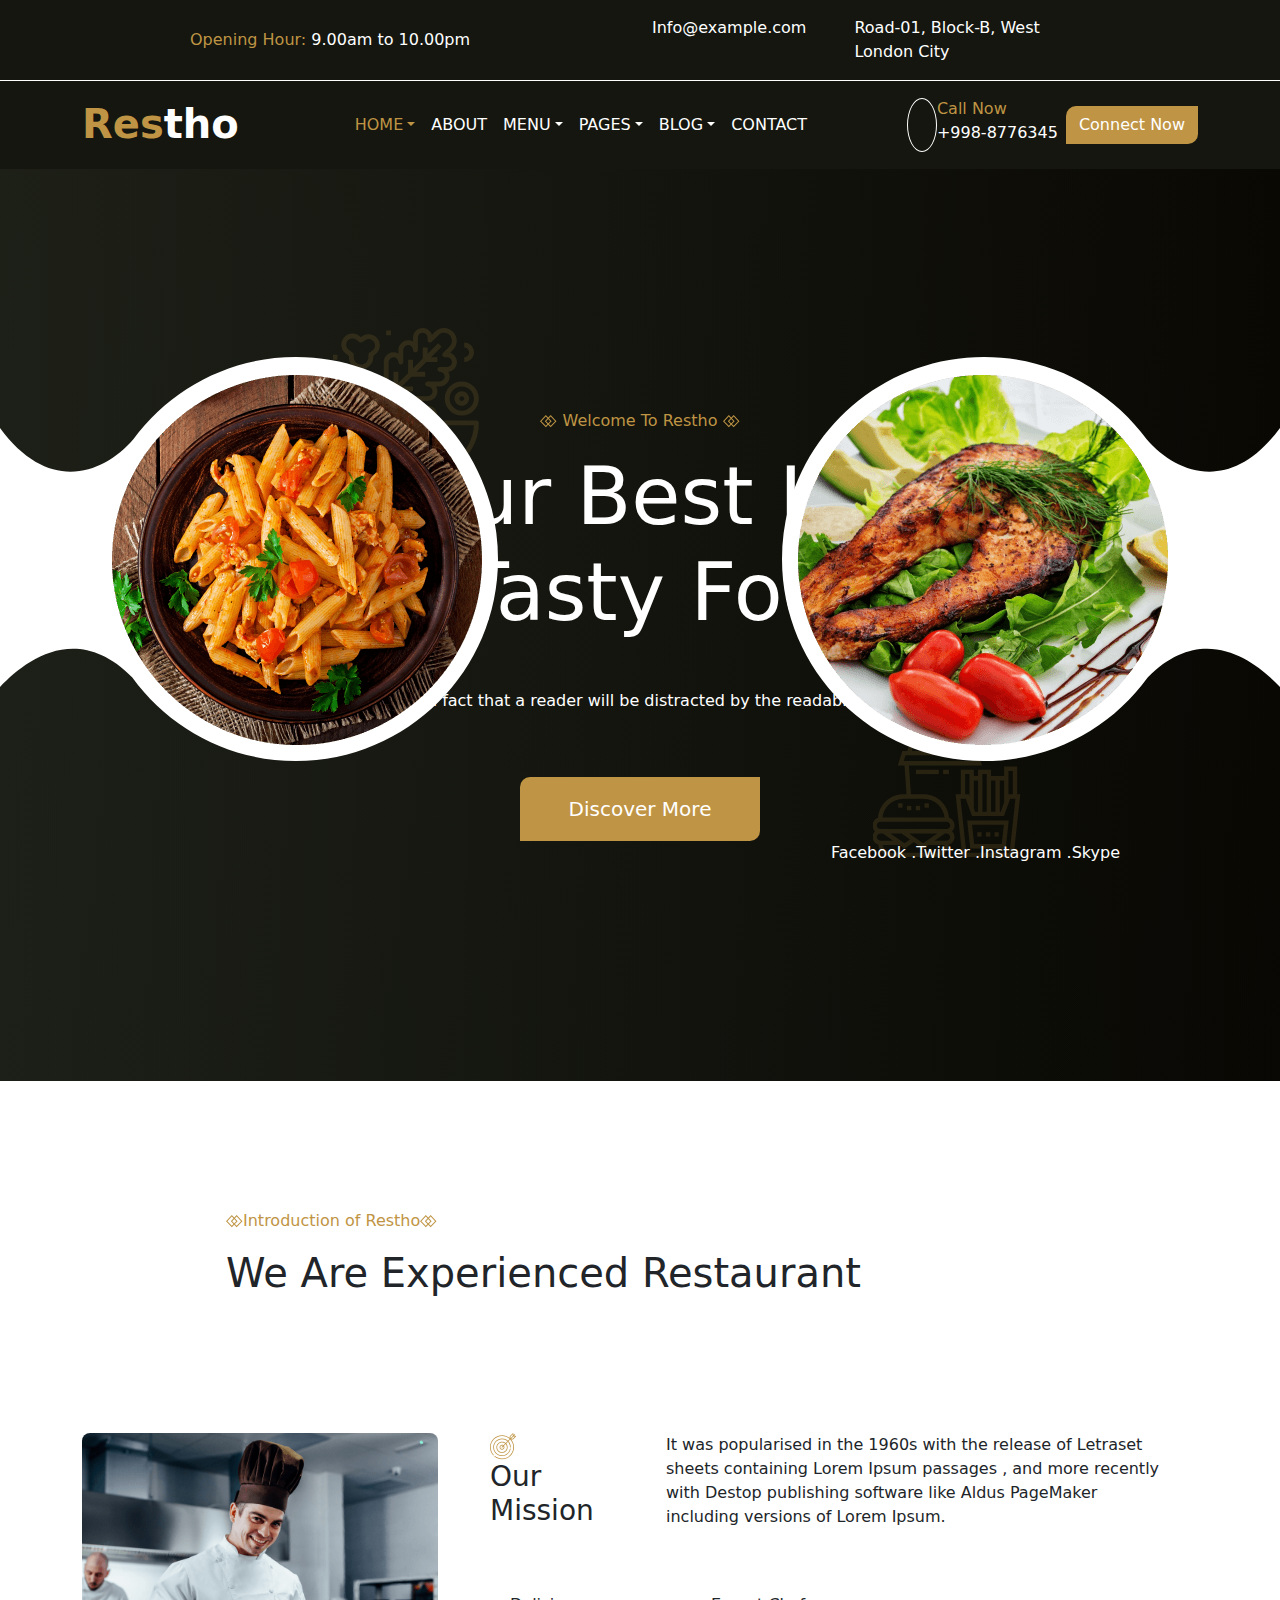
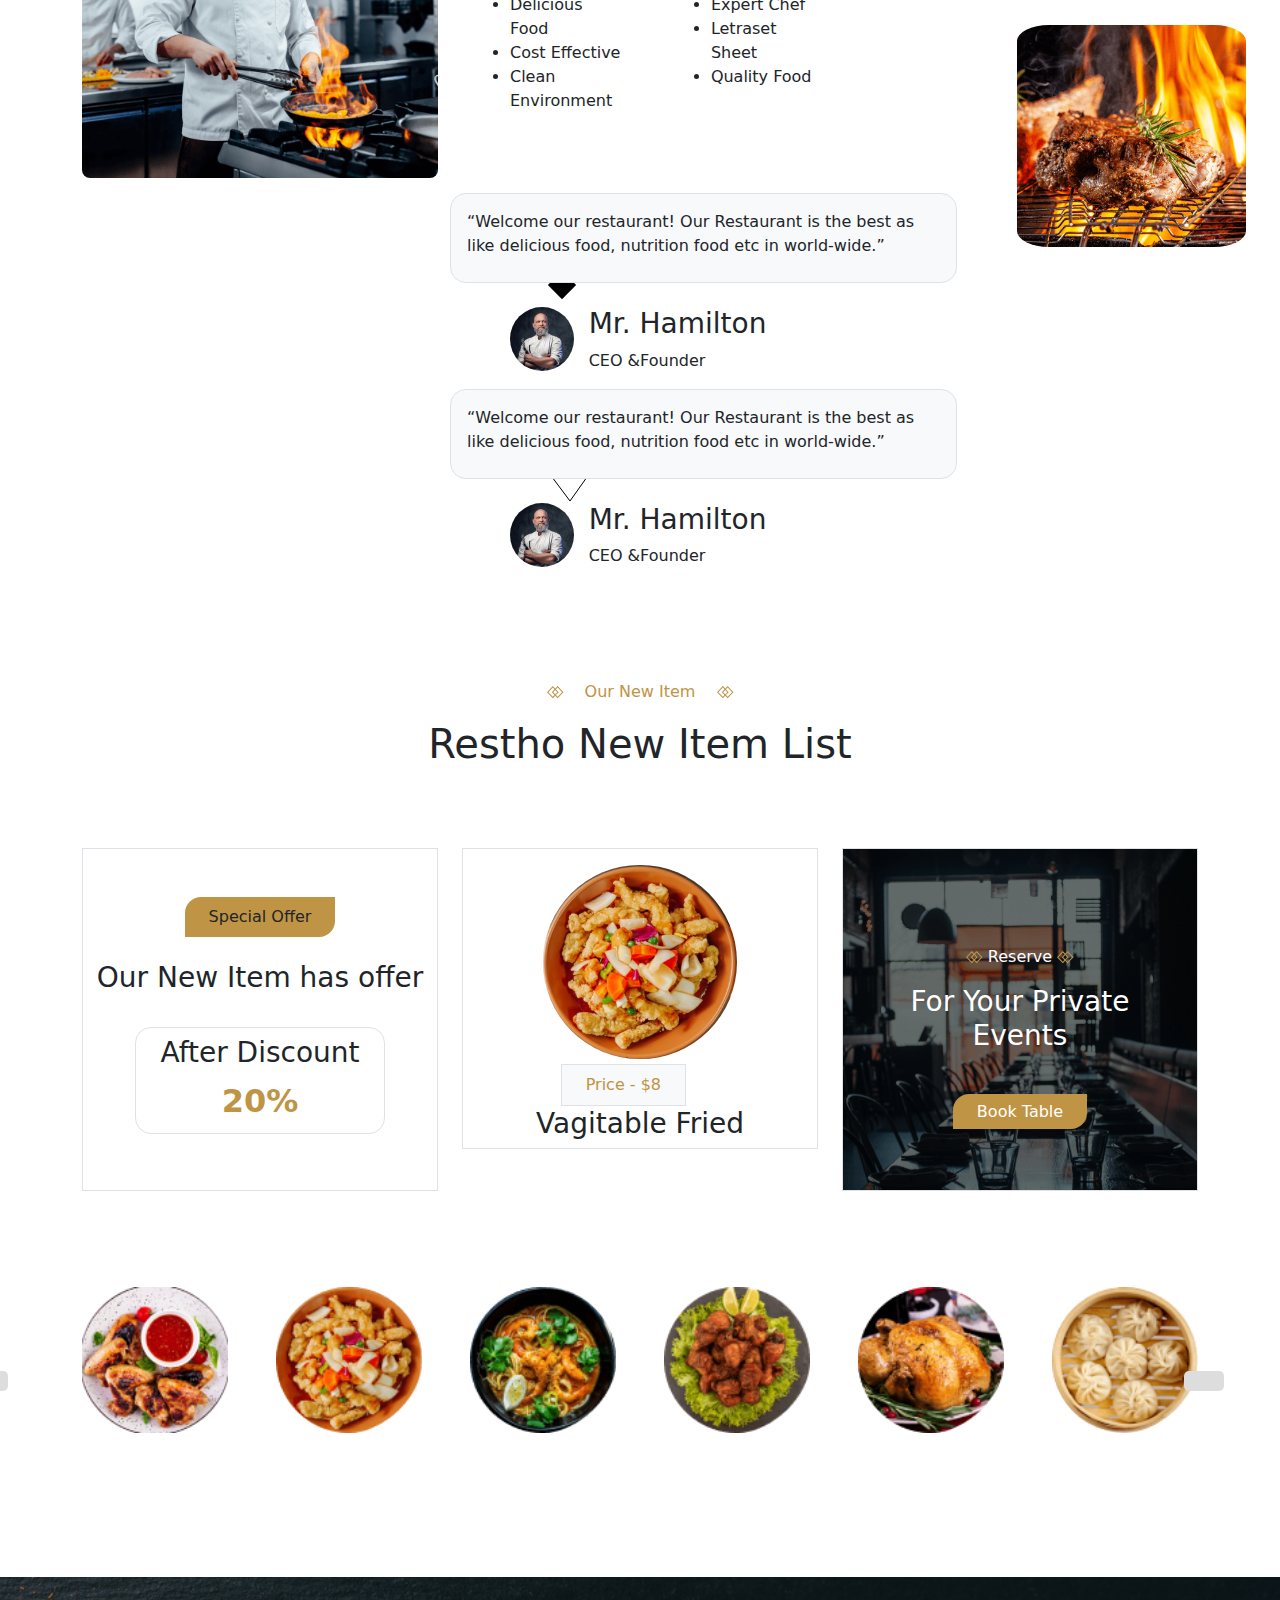
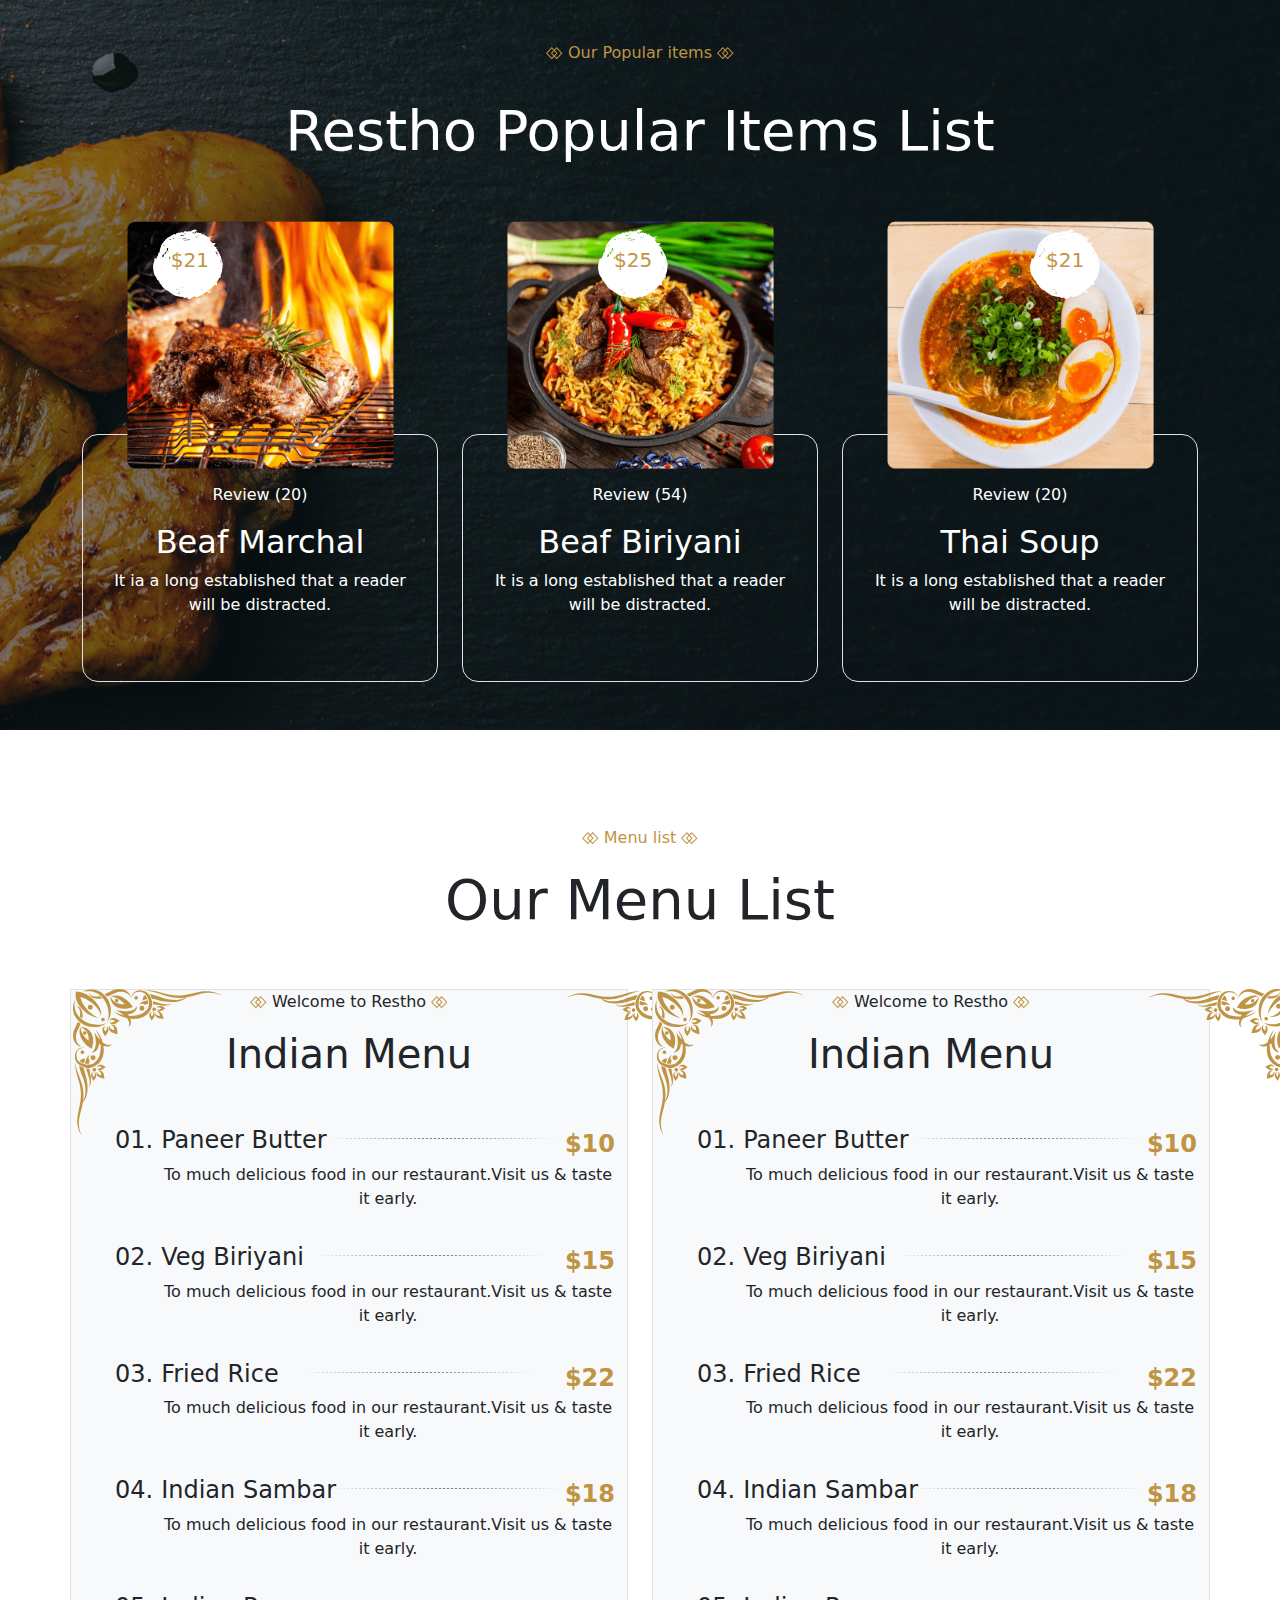
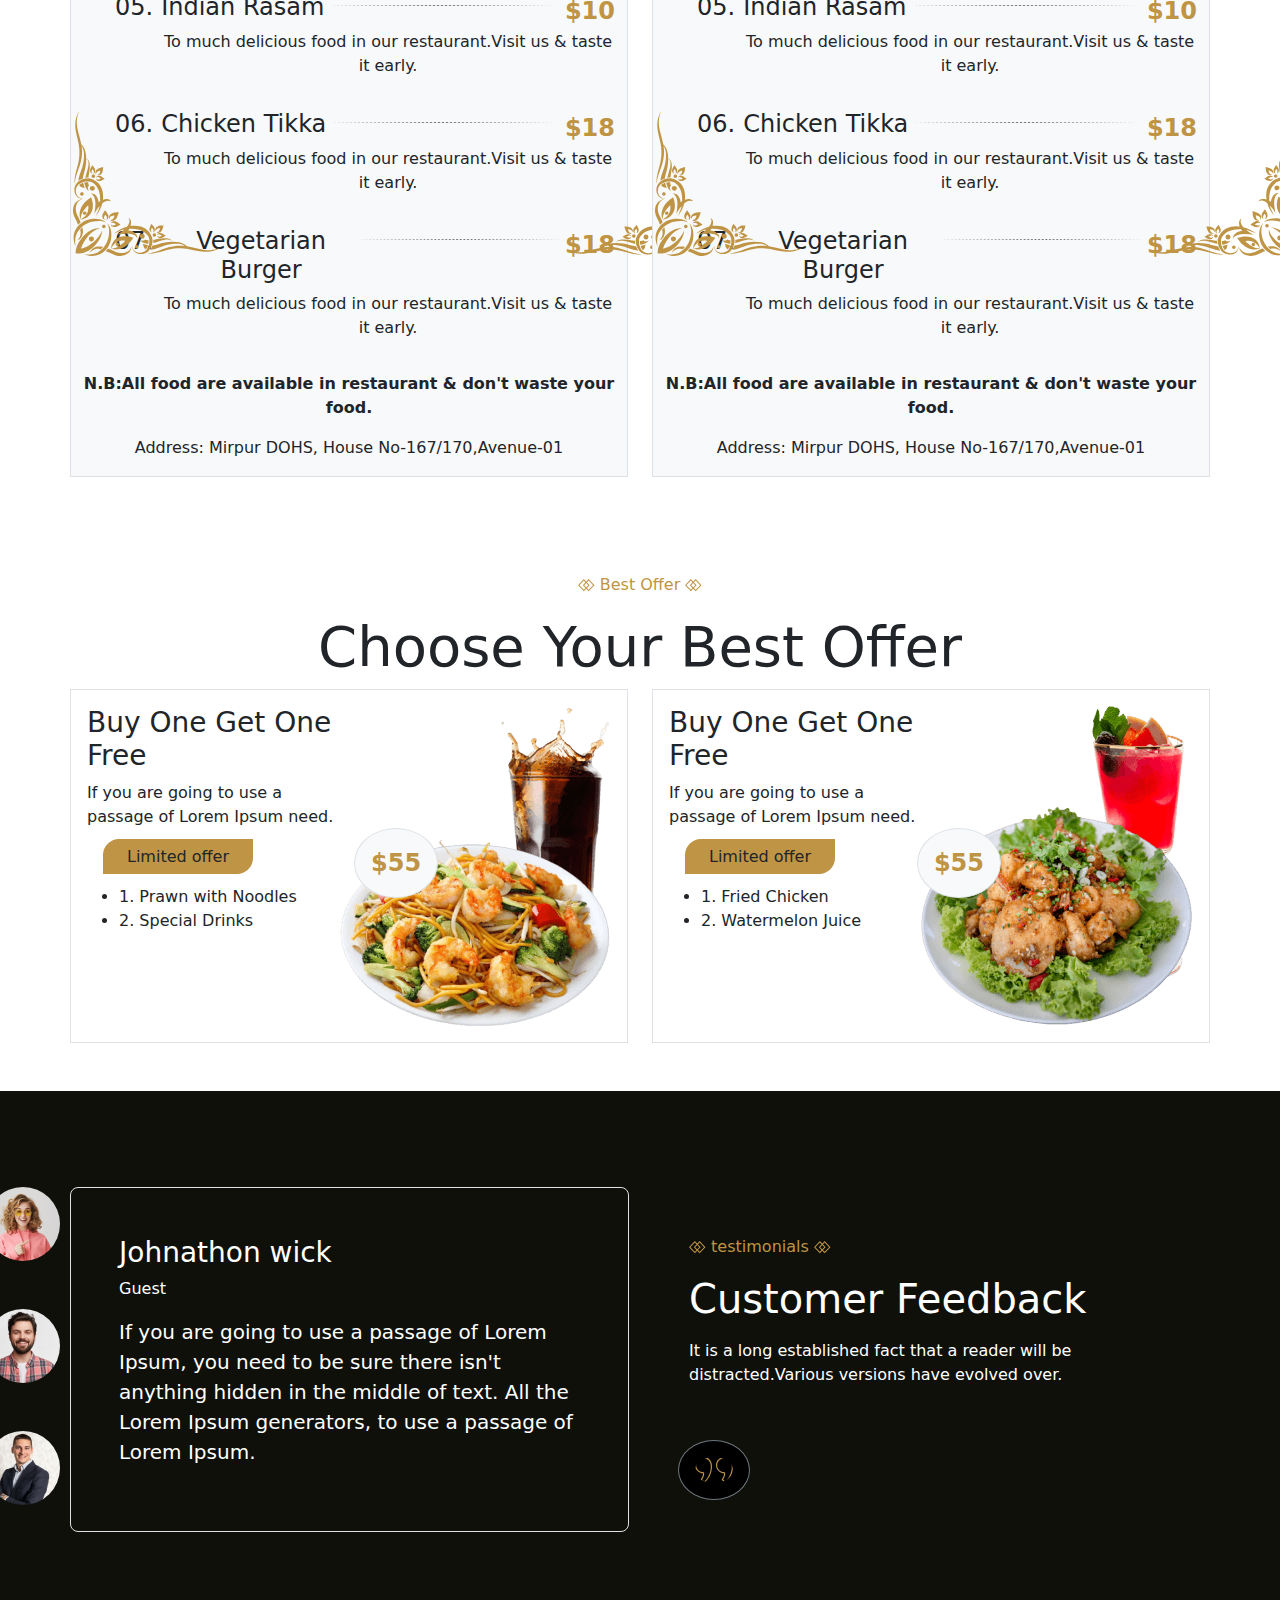
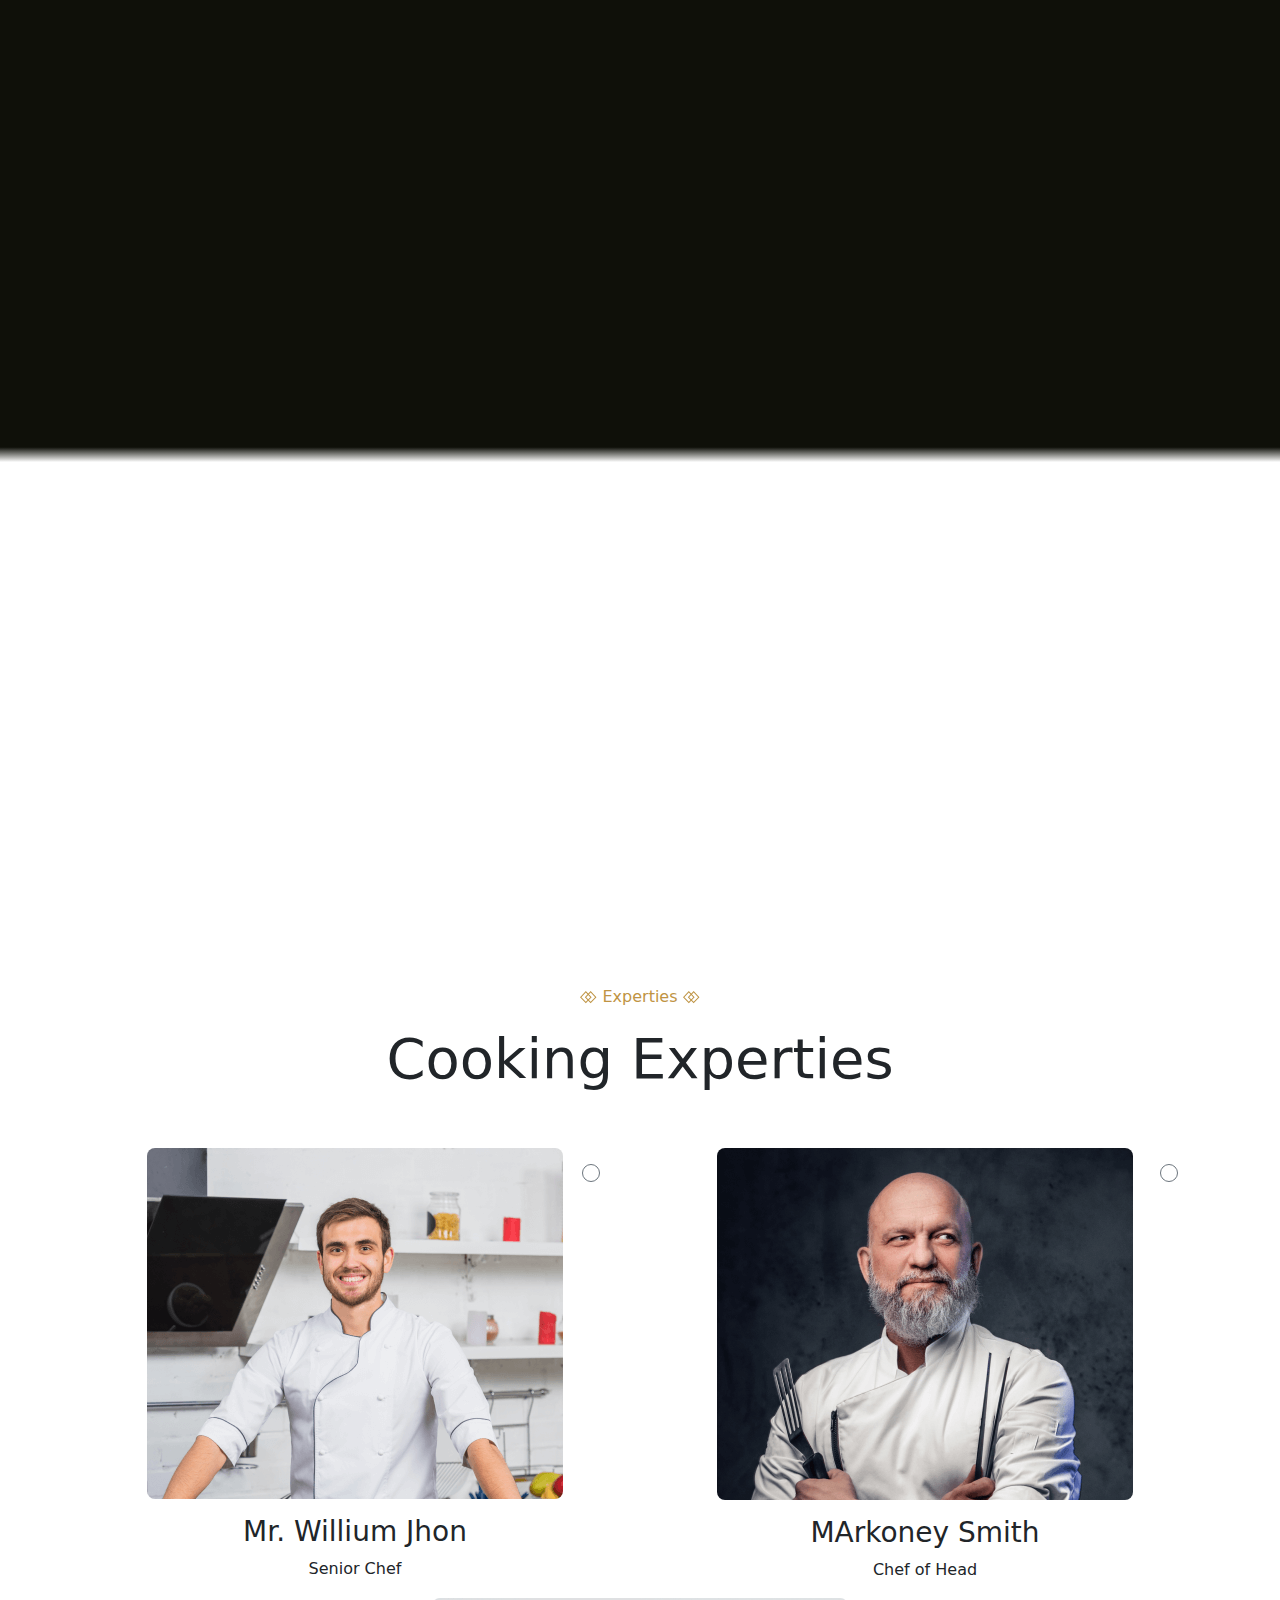
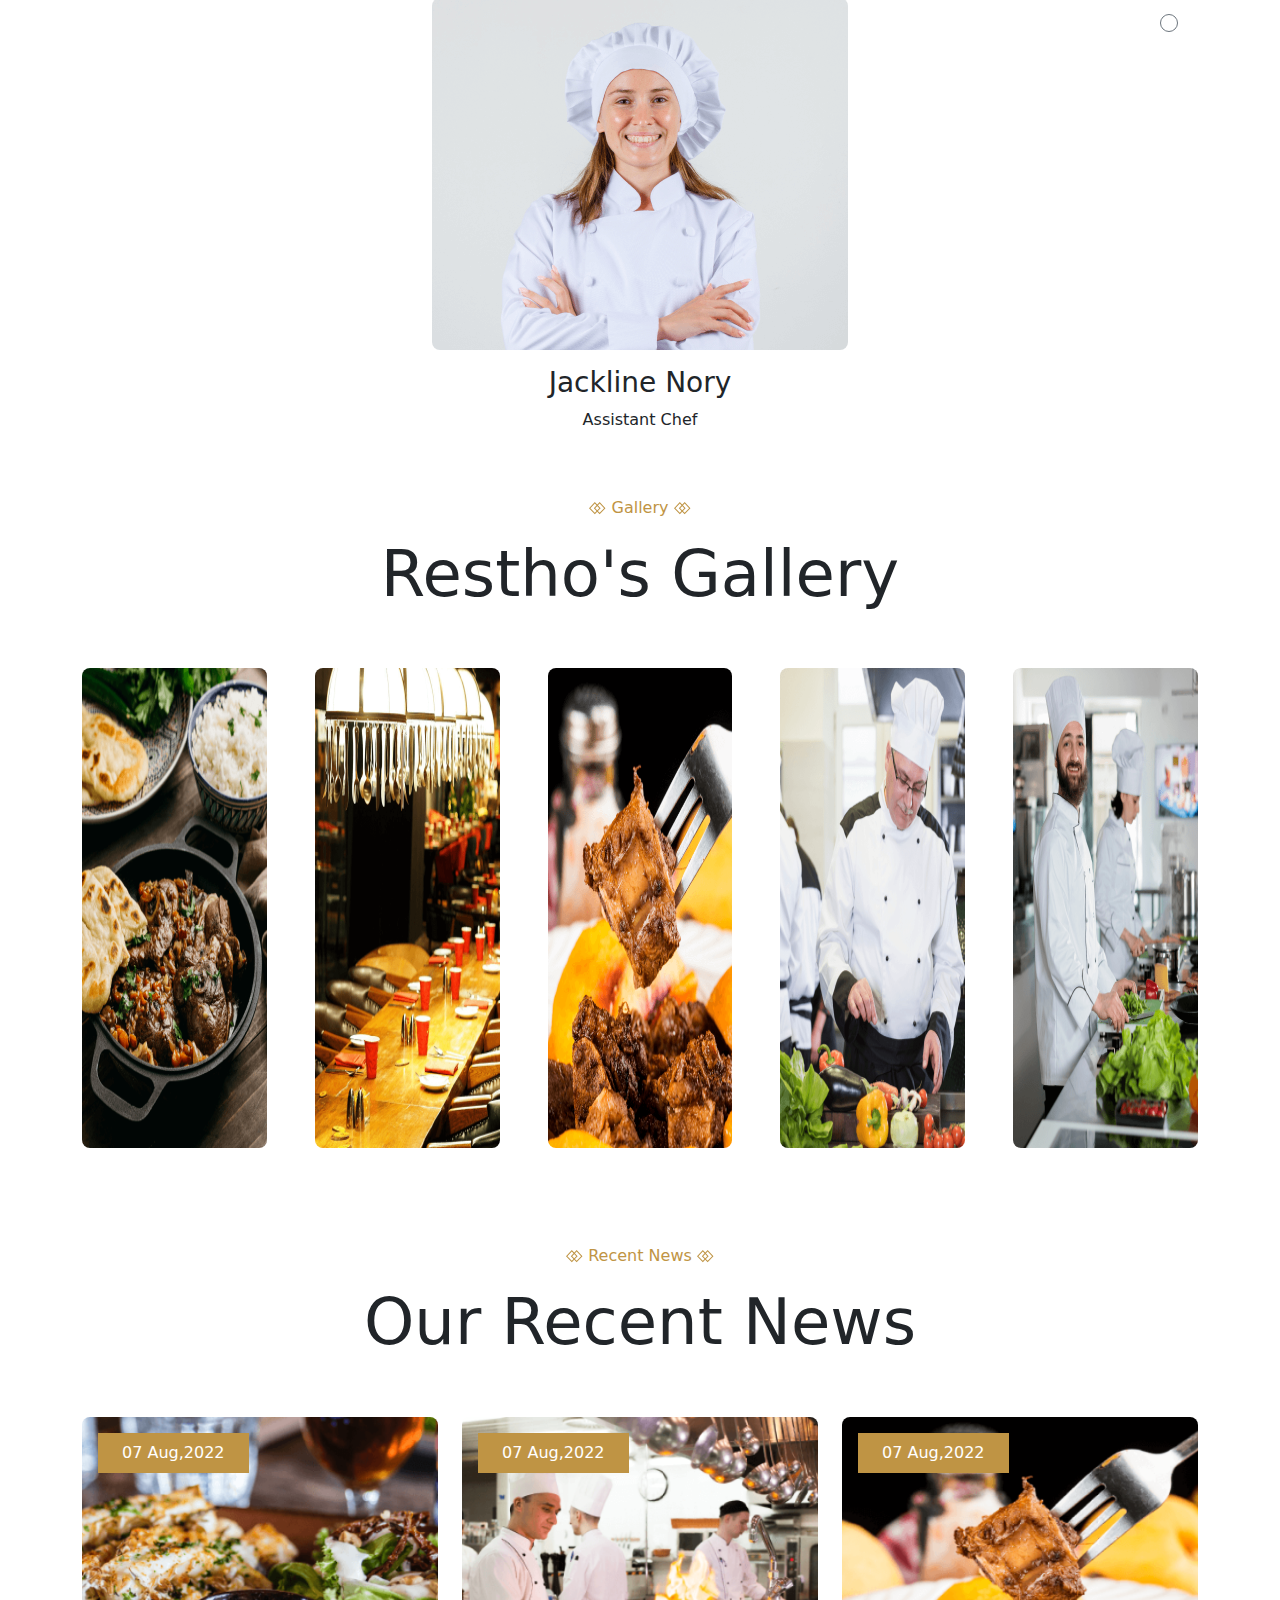
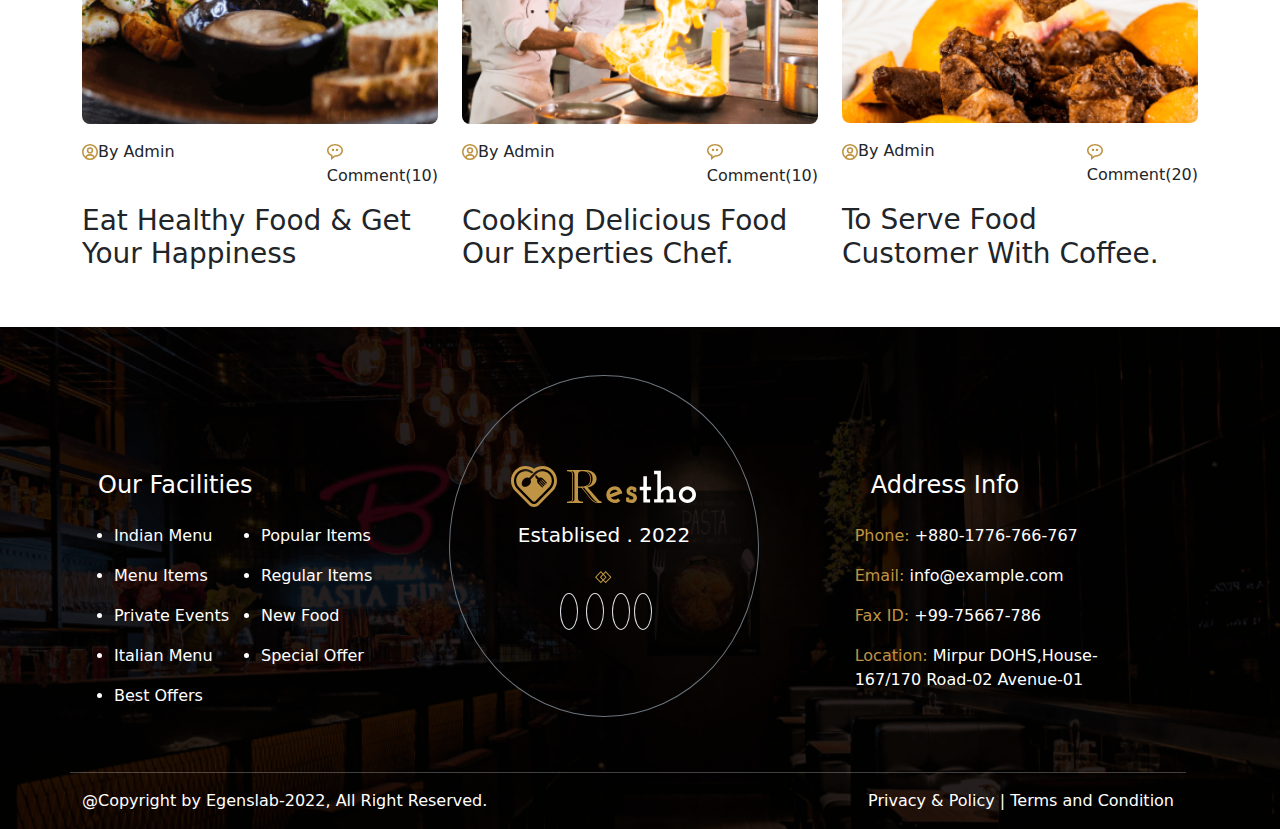
<file: index.html>
<!DOCTYPE html>
<html lang="en">

<head>
    <meta charset="UTF-8">
    <meta http-equiv="X-UA-Compatible" content="IE=edge">
    <meta name="viewport" content="width=device-width, initial-scale=1.0">
    <title>Restho - Bootstrap Template</title>


    <!-- Bootstrap Library -->
    <link rel="stylesheet" href="./assets/css/bootstrap.min.css">

    <!-- Font-Awesome Icon Library -->
    <link rel="stylesheet" href="https://cdnjs.cloudflare.com/ajax/libs/font-awesome/6.4.0/css/all.min.css"
        integrity="sha512-iecdLmaskl7CVkqkXNQ/ZH/XLlvWZOJyj7Yy7tcenmpD1ypASozpmT/E0iPtmFIB46ZmdtAc9eNBvH0H/ZpiBw=="
        crossorigin="anonymous" referrerpolicy="no-referrer" />


    <!-- Owl Carousel CSS Files -->
    <link rel="stylesheet" href="owlCarousel/assets/owl.carousel.min.css">
    <link rel="stylesheet" href="owlCarousel/assets/owl.theme.default.min.css">

    <!-- Custom CSS -->
    <link rel="stylesheet" href="./style.css">
</head>

<body>
    <!-- ------------- Topbar --------------- -->
    <div class="container-fluid border-bottom border-white topbar ">
        <div class="container topbarbox">
            <div class="row mx-lg-5 px-lg-5 pt-lg-3 mx-md-2 px-md-2 pt-md-2 pb-0 d-flex align-items-center">
                <div class="col">
                    <p><span class="text-solidyellow">Opening Hour:</span> <span class="text-white">9.00am to
                            10.00pm</span></p>
                </div>
                <div class="col d-flex flex-column flex-lg-row justify-content-end ">
                    <p class="me-md-3 me-lg-5 text-white"><i class="fa-regular fa-envelope text-solidyellow"></i>
                        Info@example.com</p>
                    <p class="text-white"><i class="fa-solid fa-location-dot text-solidyellow"></i> Road-01, Block-B,
                        West London City</p>
                </div>
            </div>
        </div>
    </div>
    <!-- ------------- Topbar --------------- -->

    <!---------------------navbar---------------  -->

    <nav class="navbar navbar-expand-lg bg-main ">
        <div class="container-fluid">
            <div class="container d-flex justify-content-around">
                <a class="navbar-brand text-white fs-1 fw-bolder" href="#"><span
                        class="text-solidyellow">Res</span>tho</a>

                <div class="collapse navbar-collapse " id="navbarsupportedcontent">
                    <ul class="navbar-nav mx-auto mb-2 mb-lg-0">
                        <li class="dropdown nav-item">
                            <a class="dropdown nav-link active dropdown-toggle text-solidyellow" aria-current="page"
                                href="#" role="button" data-bs-toggle="dropdown" aria-expanded="false">HOME</a>
                            <ul class="dropdown-menu">
                                <li><a class="dropdown-item" href="#">HOME-ONE</a></li>
                                <li><a class="dropdown-item" href="#">HOME-TWO</a></li>
                                <li><a class="dropdown-item" href="#">HOME-THREE</a></li>
                            </ul>
                        </li class="nav-item">
                        <li><a class="nav-link text-white" href="#">ABOUT</a></li>
                        <li class="dropdown nav-item">
                            <a class="nav-link dropdown-toggle text-white" aria-current="page" href="#" role="button"
                                data-bs-toggle="dropdown" aria-expanded="false">MENU</a>
                            <ul class="dropdown-menu">
                                <li><a class="dropdown-item" href="#">MENU LIST-01</a></li>
                                <li><a class="dropdown-item" href="#">MENU LIST-02</a></li>
                                <li><a class="dropdown-item" href="#">3 COLUMNS MENU</a></li>
                            </ul>
                        </li>
                        <li class="dropdown nav-item">
                            <a class="nav-link dropdown-toggle text-white" aria-current="page" href="#" role="button"
                                data-bs-toggle="dropdown" aria-expanded="false">PAGES</a>
                            <ul class="dropdown-menu">
                                <li><a class="dropdown-item" href="#">FOOD CATEGARY</a></li>
                                <li><a class="dropdown-item" href="#">RESERVATION</a></li>
                                <li>
                                    <a class="nav-link dropdown-toggle" aria-current="page" href="#" role="button"
                                        data-bs-toggle="dropdown" aria-expanded="false">GALLERY</a>
                                    <ul class="dropdown1-menu">
                                        <li><a class="dropdown1-item" href="#">2 COLUMNS GALLERY</a></li>
                                        <li><a class="dropdown1-item" href="#">3 COLUMNS GALLERY</a></li>
                                        <li><a class="dropdown1-item" href="#">MESONARY GALLERY</a></li>
                                    </ul>
                                </li>
                                <li>
                                    <a class="dropdown-item nav-link dropdown-toggle" aria-current="page" href="#"
                                        role="button" data-bs-toggle="dropdown" aria-expanded="false">CHIEF</a>
                                    <ul class="dropdown2-menu">
                                        <li><a class="dropdown2-item" href="#">CHEF EXPERTIES</a></li>
                                        <li><a class="dropdown2-item" href="#">CHEF DETAILS</a></li>
                                    </ul>
                                </li>
                                <li><a class="dropdown-item nav-link dropdown-toggle" aria-current="page" href="#"
                                        role="button" data-bs-toggle="dropdown" aria-expanded="false">SHOP</a>
                                    <ul class="dropdown3-menu">
                                        <li><a class="dropdown3-item" href="#">SHOP</a></li>
                                        <li><a class="dropdown3-item" href="#">SHOP DETAILS</a></li>
                                        <li><a class="dropdown3-item" href="#">CART</a></li>
                                        <li><a class="dropdown3-item" href="#">CHECKOUT</a></li>
                                    </ul>
                                </li>
                                <li><a class="dropdown-item" href="#">FAQ</a></li>
                                <li><a class="dropdown-item" href="#">ERROR</a></li>
                            </ul>
                        </li>
                        <li class="dropdown nav-item">
                            <a class="nav-link dropdown-toggle text-white" aria-current="page" href="#" role="button"
                                data-bs-toggle="dropdown" aria-expanded="false">BLOG</a>
                            <ul class="dropdown-menu">
                                <li><a class="dropdown-item" href="#">BLOG GRID</a></li>
                                <li><a class="dropdown-item" href="#">BLOG STANDARD</a></li>
                                <li><a class="dropdown-item" href="#">BLOG DETAILS</a></li>
                            </ul>
                        </li class="nav-item">
                        <li><a class="nav-link text-white" href="#">CONTACT</a></li>
                    </ul>
                </div>
                <div class="nav d-flex justify-content-end align-items-center">
                    <div class="d-flex flex-row align-items-center me-2">
                        <a href="#"><i
                                class="fa-solid fa-phone-volume border border-white rounded-circle text-solidyellow btn-call"></i>
                        </a>

                        <p class="d-flex flex-column mt-2">
                            <span class="text-solidyellow">Call Now</span>
                            <a href="tel:+998-8776345" class="text-white text-decoration-none">+998-8776345</a>
                        </p>
                    </div>
                    <a class="btn text-white  bg-main2 btn-contact" href="navbar.html">Connect Now</a>
                </div>
            </div>
        </div>
    </nav>
    <!-- -------------------------------------- -->
<!-- ------------------ section 1---------------------- -->
    <div class="text-center banner">
        <img src="./img/shape1.svg" alt="" class="banner-img1" width="150px" height="150px">
        <img src="./img/shape2.svg" alt="" class="banner-img2" width="150px" height="150px">
        <div class="union-lift">
            <img src="./img/union-lift.svg" alt="" srcset="">
            <div class="fooditem1">
                <img src="./img/banner-img-2.png" alt="" class="rotate-img2">
            </div>
        </div>
        <p><span class="text-solidyellow"><img src="./img/sub-title-vec.svg" alt=""> Welcome To Restho <img
                    src="./img/sub-title-vec.svg" alt=""></span></p>
        <h1 class="text-white display-1 ">Find Your Best Healthy <br>& Tasty Food.</h1>
        <p class="text-white my-5">It is long established fact that a reader will be distracted by the readable content
            of a page. </p>
        <a class="btn text-white fs-5 mt-3 px-5 py-3 bg-main2 btn-contact" href="navbar.html"><i
                class="fa-solid fa-arrow-up-right-from-square"></i> Discover More</a>
        <div class="union-right">
            <img src="./img/union-right.svg" alt="">
            <div class="fooditem">
                <img src="./img/banner-img-1.png" alt="" class="rotate-img1">
            </div>
        </div>
        <div class="position-absolute social-links">
            <a href="https://www.facebook.com" class="text-white text-decoration-none">Facebook</a>
            <a href="https://www.Twitter.com" class="text-white text-decoration-none">.Twitter</a>
            <a href="https://www.instagram.com" class="text-white text-decoration-none">.Instagram</a>
            <a href="https://www.skype.com" class="text-white text-decoration-none">.Skype</a>
        </div>
    </div>
    <!-- -------------------------------------------------- -->

    <!-- ---------------------section intro---------------- -->
    <div class="container pb-3 pt-lg-3 mt-5">
        <div class="container mx-lg-5 px-5 mt-5 pt-3">
            <p class="text-solidyellow px-5"><img src="./img/sub-title-vec.svg" alt="">Introduction of Restho<img
                    src="./img/sub-title-vec.svg" alt=""></p>
            <h1 class="px-lg-5 fs-1">We Are Experienced Restaurant</h1>
        </div>
    </div>
    <div class="container-fluid py-5">
        <div class="container mt-5">
            <div class="row">
                <div class="col-4">
                    <img class="w-100 rounded-3 mt-3" src="./img/intro-left-img.png" alt="">
                </div>
                <div class="col-8">
                    <div class="row m-3">
                        <div class="col-3">
                            <img src="./img/mission.svg" alt="" class="">
                            <h3>Our Mission</h3>
                        </div>
                        <div class="col-9">
                            <p>It was popularised in the 1960s with the release of Letraset sheets containing Lorem
                                Ipsum passages , and more recently with Destop publishing software like Aldus PageMaker
                                including versions of Lorem Ipsum.</p>
                        </div>
                    </div>
                    <div class="row">
                        <div class="col-8">
                            <div class="row mt-3">
                                <div class="col-4 m-3 pb-5">
                                    <ul>
                                        <li>Delicious Food</li>
                                        <li>Cost Effective</li>
                                        <li>Clean Environment</li>
                                    </ul>
                                </div>
                                <div class="col-4 m-3">
                                    <ul>
                                        <li>Expert Chef</li>
                                        <li>Letraset Sheet</li>
                                        <li>Quality Food</li>
                                    </ul>
                                </div>
                            </div>
                            <div class="row">
                                <div
                                    class="col-12 border border-1 p-3  pb-2 rounded-4 position-relative bg-light testimony-arrow ">
                                    <blockquote class="">“Welcome our restaurant! Our Restaurant is the best as like
                                        delicious food, nutrition food etc in world-wide.” </blockquote>
                                </div>
                                <div class="col-12">
                                    <div class="row mt-4">
                                        <div class="col-3">
                                            <img src="./img/container-author.png" alt="" class="rounded-circle mx-lg-5">
                                        </div>
                                        <div class="col-6">
                                            <h3>Mr. Hamilton</h3>
                                            <p>CEO &Founder</p>
                                        </div>
                                    </div>
                                </div>
                            </div>
                            <div class="row">
                                <div class="col-12 border border-1 p-3  pb-2 rounded-4 bg-light position-relative">
                                    <blockquote class="">“Welcome our restaurant! Our Restaurant is the best as like
                                        delicious food, nutrition food etc in world-wide.” </blockquote>
                                    <svg height="40" width="40" class="arrow">
                                        <polygon points="0,6 18,30 35,6" fill="none" stroke="black" />
                                    </svg>
                                </div>
                                <div class="col-12">
                                    <div class="row mt-4">
                                        <div class="col-3">
                                            <img src="./img/container-author.png" alt="" class="rounded-circle mx-lg-5">
                                        </div>
                                        <div class="col-6">
                                            <h3>Mr. Hamilton</h3>
                                            <p>CEO &Founder</p>
                                        </div>
                                    </div>
                                </div>
                            </div>
                        </div>
                        <div class="col-4">
                            <img class="w-100 rounded-5 mx-lg-5 mt-5 py-3" src="./img/container-right-img.png" alt="">
                        </div>
                    </div>
                </div>
            </div>
        </div>
    </div>
    <!-- ------------------------------------------------------ -->

    <!-- -------------------------item list-------------------- -->


    <div class="container py-5 mb-5">
        <div class="row">
            <div class="col text-center">
                <p>
                    <img src="./img/sub-title-vec.svg" alt="">
                    <span class="px-3 text-solidyellow">Our New Item</span>
                    <img src="./img/sub-title-vec.svg" alt="">
                </p>
                <h1>Restho New Item List</h1>
            </div>
        </div>
        <div class="row my-5 g-4 justify-content-center">
            <div class="col-4 text-center">
                <div class="border py-5 d-flex flex-column align-items-center">
                    <span class="py-2 px-4 bg-main2 btn-border">Special Offer</span>
                    <h3 class="my-4">Our New Item has offer</h3>
                    <div class="my-2 px-4 py-2 border rounded-4 discount">
                        <h3>After Discount</h3>
                        <span class="fs-2 fw-bold text-solidyellow">20%</span>
                    </div>
                </div>
            </div>
            <div class="col-4">
                <div class="border text-center position-relative px-5">
                    <img src="./img/new-items2.png" alt="" class="w-75 mt-3 rounded-circle rotate-img1 ">
                    <span class="text-solidyellow border bg-light position-absolute px-4 py-2 pricetag">Price -
                        $8</span>
                    <h3 class="mt-5">Vagitable Fried</h3>
                </div>
            </div>
            <div class="col-4 d-flex justify-content-center ">
                <div class="py-5 px-5 border text-center flex-fill reserveitem">
                    <p class="pt-5">
                        <img src="./img/sub-title-vec.svg" alt="">
                        <span class="text-white">Reserve</span>
                        <img src="./img/sub-title-vec.svg" alt="">
                    </p>
                    <h3 class="text-white mt-3 mb-5">For Your Private Events</h3>
                    <span class="text-white bg-main2 btn-border py-2 mb-5 px-4">Book Table</span>
                </div>
            </div>
        </div>
        <div class="row position-relative py-5 d-flex justify-content-between align-items-center">
            <div class="col d-flex justify-content-center column-gap-5 owl-carousel owl-theme">
                <img src="./img/new-item-sm1.png" alt="" class="w-50 item">
                <img src="./img/new-item-sm2.png" alt="" class="w-50 item">
                <img src="./img/new-item-sm3.png" alt="" class="w-50 item">
                <img src="./img/new-item-sm4.png" alt="" class="w-50 item">
                <img src="./img/new-item-sm5.png" alt="" class="w-50 item">
                <img src="./img/new-item-sm6.png" alt="" class="w-50 item">
            </div>
            <div class="btn-wrap">
                <button class="owl-btn prev-btn owl-left"><i class="fa-regular fa-circle-left"></i></button>
                <button class="owl-btn next-btn owl-right"><i class="fa-regular fa-circle-right"></i></button>
            </div>
        </div>
    </div>
    <!-- ------------------------------------------------------------ -->

    <!-- ---------------------popular items----------------------------- -->
    <div class="container-fluid py-5 popular-item">
        <div class="container">
            <div class="row text-center">
               <div class="col">
                <p class="text-solidyellow p-3">
                    <img src="./img/sub-title-vec.svg" alt="">
                    Our Popular items
                    <img src="./img/sub-title-vec.svg" alt="">
                </p>
                <h1 class="text-white pb-5 display-4">Restho Popular Items List</h1>
               </div>
            </div>
            <div class="row position-relative">
                <div class="col text-center">
                    <div class="position-absolute mt-2 ms-5" style="left: 2.2rem">
                        <img src="./img/pricetag.svg" alt="" class="pricetag">
                        <span class="text-solidyellow fs-5 position-absolute"
                            style="left: 1.1rem; top: 1rem;">$21</span>
                    </div>
                    <img src="./img/popular1.png" alt="" class="w-75">
                    <div class=" text-white border rounded-4 py-5 px-4" style="margin-top: -2.2rem;">
                        <p><span class="stars"></span><span>Review (20)</span></p>
                        <h2>Beaf Marchal</h2>
                        <p>It ia a long established that a reader will be distracted.</p>
                    </div>
                </div>
                <div class="col text-center">
                    <div class="position-absolute mt-2 m-3" style="left:32rem">
                        <img src="./img/pricetag.svg" alt="" class="">
                        <span class="text-solidyellow fs-5 position-absolute" style="left: 1rem; top: 1rem;">$25</span>
                    </div>
                    <img src="./img/popular2.png" alt="" class="w-75">
                    <div class="text-white border rounded-4 py-5 px-4" style="margin-top: -2.2rem; ">
                        <p><span class="stars"></span><span>Review (54)</span></p>
                        <h2>Beaf Biriyani</h2>
                        <p>It is a long established that a reader will be distracted.</p>
                    </div>
                </div>
                <div class="col text-center">
                    <div class="position-absolute mt-2 m-3" style="left:59rem">
                        <img src="./img/pricetag.svg" alt="" class="">
                        <span class="text-solidyellow fs-5 position-absolute" style="left: 1rem; top: 1rem;">$21</span>
                    </div>
                    <img src="./img/popular3.png" alt="" class="w-75">
                    <div class="text-white border rounded-4 py-5 px-4" style="margin-top: -2.2rem;">
                        <p><span class="stars"></span><span>Review (20)</span></p>
                        <h2>Thai Soup</h2>
                        <p>It is a long established that a reader will be distracted.</p>
                    </div>
                </div>
            </div>
        </div>
    </div>
    <!-- ---------------------------------------------------------------- -->
    <!-- ----------------------menu items-------------------------------- -->

    <div class="container-fluid mt-5 pt-5 mb-5">
        <div class="container text-center position-relative">
            <div class="row">
                <p class="text-solidyellow">
                    <img src="./img/sub-title-vec.svg" alt="">
                    <span>Menu list</span>
                    <img src="./img/sub-title-vec.svg" alt="">
                </p>
                <h1 class="display-4">Our Menu List</h1>
            </div>

            <div class="row d-flex column-gap-4">
                <div class="col position-relative mt-5 border bg-light">
                    <div>
                        <p>
                            <img src="./img/sub-title-vec.svg" alt="">
                            Welcome to Restho
                            <img src="./img/sub-title-vec.svg" alt="">
                        </p>
                        <h1>Indian Menu</h1>
                    </div>
                    <img src="./img/menutopleft.svg" alt="" class="position-absolute"
                        style="left: 0.1rem; top: -0.1rem;">
                    <img src="./img/menutopright.svg" alt="" class="position-absolute"
                        style="left: 31rem; top: -0.1rem;">
                    <img src="./img/menubtmright.svg" alt="" class="position-absolute" style="top: 45rem; left: 31rem;">
                    <img src="./img/menubtmleft.svg" alt="" class="position-absolute" style="left: 0.1rem; top: 45rem;">
                    <div class="mt-5">
                        <ul>
                            <li class="d-flex">
                                <div class="me-2">
                                    <h4>01.</h4>
                                </div>
                                <div>
                                    <div class="d-flex justify-content-between">
                                        <h4>Paneer Butter</h4>
                                        <span><img src="./img/dot.svg" alt="" class="w-100"></span>
                                        <span class="text-solidyellow fw-bolder fs-4">$10</span>
                                    </div>
                                    <p>To much delicious food in our restaurant.Visit us & taste it early.</p>
                                </div>
                            </li>
                        </ul>
                        <ul>
                            <li class="d-flex">
                                <div class="me-2">
                                    <h4>02.</h4>
                                </div>
                                <div>
                                    <div class="d-flex justify-content-between">
                                        <h4>Veg Biriyani</h4>
                                        <span><img src="./img/dot.svg" alt="" class="w-100"></span>
                                        <span class="text-solidyellow fw-bolder fs-4">$15</span>
                                    </div>
                                    <p>To much delicious food in our restaurant.Visit us & taste it early.</p>
                                </div>
                            </li>
                        </ul>
                        <ul>
                            <li class="d-flex">
                                <div class="me-2">
                                    <h4>03.</h4>
                                </div>
                                <div>
                                    <div class="d-flex justify-content-between">
                                        <h4>Fried Rice</h4>
                                        <span><img src="./img/dot.svg" alt="" class="w-100"></span>
                                        <span class="text-solidyellow fw-bolder fs-4">$22</span>
                                    </div>
                                    <p>To much delicious food in our restaurant.Visit us & taste it early.</p>
                                </div>
                            </li>
                        </ul>
                        <ul>
                            <li class="d-flex">
                                <div class="me-2">
                                    <h4>04.</h4>
                                </div>
                                <div>
                                    <div class="d-flex justify-content-between">
                                        <h4>Indian Sambar</h4>
                                        <span><img src="./img/dot.svg" alt="" class="w-100"></span>
                                        <span class="text-solidyellow fw-bolder fs-4">$18</span>
                                    </div>
                                    <p>To much delicious food in our restaurant.Visit us & taste it early.</p>
                                </div>
                            </li>
                        </ul>
                        <ul>
                            <li class="d-flex">
                                <div class="me-2">
                                    <h4>05.</h4>
                                </div>
                                <div>
                                    <div class="d-flex justify-content-between">
                                        <h4>Indian Rasam</h4>
                                        <span><img src="./img/dot.svg" alt="" class="w-100"></span>
                                        <span class="text-solidyellow fw-bolder fs-4">$10</span>
                                    </div>
                                    <p>To much delicious food in our restaurant.Visit us & taste it early.</p>
                                </div>
                            </li>
                        </ul>
                        <ul>
                            <li class="d-flex">
                                <div class="me-2">
                                    <h4>06.</h4>
                                </div>
                                <div>
                                    <div class="d-flex justify-content-between">
                                        <h4>Chicken Tikka</h4>
                                        <span><img src="./img/dot.svg" alt="" class="w-100"></span>
                                        <span class="text-solidyellow fw-bolder fs-4">$18</span>
                                    </div>
                                    <p>To much delicious food in our restaurant.Visit us & taste it early.</p>
                                </div>
                            </li>
                        </ul>
                        <ul>
                            <li class="d-flex">
                                <div class="me-2">
                                    <h4>07.</h4>
                                </div>
                                <div>
                                    <div class="d-flex justify-content-between">
                                        <h4>Vegetarian Burger</h4>
                                        <span><img src="./img/dot.svg" alt="" class="w-100"></span>
                                        <span class="text-solidyellow fw-bolder fs-4">$18</span>
                                    </div>
                                    <p>To much delicious food in our restaurant.Visit us & taste it early.</p>
                                </div>
                            </li>
                        </ul>
                        <p class="fw-bold">N.B:All food are available in restaurant & don't waste your food.</p>
                        <p>Address: Mirpur DOHS, House No-167/170,Avenue-01 </p>
                    </div>
                </div>
                <div class="col position-relative mt-5 border bg-light">
                    <div>
                        <p>
                            <img src="./img/sub-title-vec.svg" alt="">
                            Welcome to Restho
                            <img src="./img/sub-title-vec.svg" alt="">
                        </p>
                        <h1>Indian Menu</h1>
                    </div>
                    <img src="./img/menutopleft.svg" alt="" class="position-absolute"
                        style="left: 0.1rem; top: -0.1rem;">
                    <img src="./img/menutopright.svg" alt="" class="position-absolute"
                        style="left: 31rem; top: -0.1rem;">
                    <img src="./img/menubtmright.svg" alt="" class="position-absolute" style="top: 45rem; left: 31rem;">
                    <img src="./img/menubtmleft.svg" alt="" class="position-absolute" style="left: 0.1rem; top: 45rem;">
                    <div class="mt-5">
                        <ul>
                            <li class="d-flex">
                                <div class="me-2">
                                    <h4>01.</h4>
                                </div>
                                <div>
                                    <div class="d-flex justify-content-between">
                                        <h4>Paneer Butter</h4>
                                        <span><img src="./img/dot.svg" alt="" class="w-100"></span>
                                        <span class="text-solidyellow fw-bolder fs-4">$10</span>
                                    </div>
                                    <p>To much delicious food in our restaurant.Visit us & taste it early.</p>
                                </div>
                            </li>
                        </ul>
                        <ul>
                            <li class="d-flex">
                                <div class="me-2">
                                    <h4>02.</h4>
                                </div>
                                <div>
                                    <div class="d-flex justify-content-between">
                                        <h4>Veg Biriyani</h4>
                                        <span><img src="./img/dot.svg" alt="" class="w-100"></span>
                                        <span class="text-solidyellow fw-bolder fs-4">$15</span>
                                    </div>
                                    <p>To much delicious food in our restaurant.Visit us & taste it early.</p>
                                </div>
                            </li>
                        </ul>
                        <ul>
                            <li class="d-flex">
                                <div class="me-2">
                                    <h4>03.</h4>
                                </div>
                                <div>
                                    <div class="d-flex justify-content-between">
                                        <h4>Fried Rice</h4>
                                        <span><img src="./img/dot.svg" alt="" class="w-100"></span>
                                        <span class="text-solidyellow fw-bolder fs-4">$22</span>
                                    </div>
                                    <p>To much delicious food in our restaurant.Visit us & taste it early.</p>
                                </div>
                            </li>
                        </ul>
                        <ul>
                            <li class="d-flex">
                                <div class="me-2">
                                    <h4>04.</h4>
                                </div>
                                <div>
                                    <div class="d-flex justify-content-between">
                                        <h4>Indian Sambar</h4>
                                        <span><img src="./img/dot.svg" alt="" class="w-100"></span>
                                        <span class="text-solidyellow fw-bolder fs-4">$18</span>
                                    </div>
                                    <p>To much delicious food in our restaurant.Visit us & taste it early.</p>
                                </div>
                            </li>
                        </ul>
                        <ul>
                            <li class="d-flex">
                                <div class="me-2">
                                    <h4>05.</h4>
                                </div>
                                <div>
                                    <div class="d-flex justify-content-between">
                                        <h4>Indian Rasam</h4>
                                        <span><img src="./img/dot.svg" alt="" class="w-100"></span>
                                        <span class="text-solidyellow fw-bolder fs-4">$10</span>
                                    </div>
                                    <p>To much delicious food in our restaurant.Visit us & taste it early.</p>
                                </div>
                            </li>
                        </ul>
                        <ul>
                            <li class="d-flex">
                                <div class="me-2">
                                    <h4>06.</h4>
                                </div>
                                <div>
                                    <div class="d-flex justify-content-between">
                                        <h4>Chicken Tikka</h4>
                                        <span><img src="./img/dot.svg" alt="" class="w-100"></span>
                                        <span class="text-solidyellow fw-bolder fs-4">$18</span>
                                    </div>
                                    <p>To much delicious food in our restaurant.Visit us & taste it early.</p>
                                </div>
                            </li>
                        </ul>
                        <ul>
                            <li class="d-flex">
                                <div class="me-2">
                                    <h4>07.</h4>
                                </div>
                                <div>
                                    <div class="d-flex justify-content-between">
                                        <h4>Vegetarian Burger</h4>
                                        <span><img src="./img/dot.svg" alt="" class="w-100"></span>
                                        <span class="text-solidyellow fw-bolder fs-4">$18</span>
                                    </div>
                                    <p>To much delicious food in our restaurant.Visit us & taste it early.</p>
                                </div>
                            </li>
                        </ul>
                        <p class="fw-bold">N.B:All food are available in restaurant & don't waste your food.</p>
                        <p>Address: Mirpur DOHS, House No-167/170,Avenue-01 </p>
                    </div>
                </div>
            </div>
            <div class="row mt-5 pt-5">
                <p>
                    <img src="./img/sub-title-vec.svg" alt="">
                    <span class="text-solidyellow"> Best Offer </span>
                    <img src="./img/sub-title-vec.svg" alt="">
                </p>
                <h1 class="display-4">Choose Your Best Offer</h1>
            </div>
            <div class="row column-gap-4">
                <div class="col text-start border p-3 d-flex">
                    <div>
                        <h3>Buy One Get One Free</h3>
                        <p>If you are going to use a passage of Lorem Ipsum need.</p>
                        <span class="py-2 px-4 m-3 bg-main2 btn-border"> Limited offer </span>
                        <ul class="pt-3">
                            <li>1. Prawn with Noodles</li>
                            <li>2. Special Drinks</li>
                        </ul>
                    </div>
                    <div class="position-relative">
                        <img src="./img/best-offer-img1.png" alt="">
                        <span class="position-absolute text-solidyellow fw-bolder fs-4 border rounded-circle bg-light p-3" style="left: 1rem; bottom: 8rem;">$55</span>
                    </div>
                </div>
                <div class="col text-start border d-flex p-3 ">
                    <div>
                        <h3>Buy One Get One Free</h3>
                        <p>If you are going to use a passage of Lorem Ipsum need.</p>
                        <span class="py-2 px-4 m-3 bg-main2 btn-border"> Limited offer </span>
                        <ul class="pt-lg-3">
                            <li>1. Fried Chicken</li>
                            <li>2. Watermelon Juice</li>
                        </ul>
                    </div>
                    <div class="position-relative">
                        <img src="./img/best-offer-img2.png" alt="">
                        <span class="position-absolute text-solidyellow fw-bolder fs-4 border bg-light rounded-circle p-3" style="right: 12rem; bottom: 8rem;">$55</span>
                    </div>
                </div>
            </div>
        </div>
    </div>
<!-- --------------------------------------------------------- -->

<!-- ----------------customer feedback--------------------------- -->

    <div class="container-fluid w-100 pt-5 testimonial">
        <div class="container">
            <div class="row pt-5 pb-5 position-relative">
                <div class="position-absolute" style="left: -6rem;">
                    <img src="./img/guest-1.png" class="rounded-circle d-block" alt="">
                    <img src="./img/guest-2.png" class="rounded-circle d-block py-5" alt="">
                    <img src="./img/guest-3.png" class="rounded-circle d-block"  alt="">
                </div>
                <div class="col border rounded-3 p-5 text-white">
                    <h3>Johnathon wick</h3>
                    <p>Guest</p>
                    <p><span class="stars position-absolute" style="left: 31rem; bottom: 16rem;"></span></p>
                    <p class="fs-5">If you are going to use a passage of Lorem Ipsum, you need  to be sure there isn't anything hidden in the middle of text. All the Lorem Ipsum generators, to use a passage of Lorem Ipsum.</p>
                    <img src="./img/quate-icon.svg" alt="" class="border border-secondary p-3 rounded-circle bg-black position-absolute" style="left: 38rem; bottom: 5rem;">
                </div>
                <div class="col text-white text-start my-5 mx-lg-5">
                    <p>
                        <img src="./img/sub-title-vec.svg" alt="">
                        <span class="text-solidyellow">testimonials</span>
                        <img src="./img/sub-title-vec.svg" alt="">
                    </p>
                    <h1 class="pb-2">Customer Feedback</h1>
                    <p>It is a long established fact that a reader will be distracted.Various versions have evolved over.</p>
                </div>
            </div>
            <div class="row">
                <div class="col pt-5">
                    <iframe class="w-100  testimonial-video" src="https://www.youtube.com/embed/t0Q2otsqC4I" title="YouTube video player" frameborder="0" allow="accelerometer; autoplay; clipboard-write; encrypted-media; gyroscope; picture-in-picture; web-share" allowfullscreen></iframe>
                </div>
            </div>
        </div>
    </div>
<!-- ------------------------------------------------------------------ -->

<!-- ---------------------cooking experties---------------------------- -->

    <div class="container-fluid">
        <div class="container">
            <div class="row text-center">
                <div class="col">
                    <p>
                        <img src="./img/sub-title-vec.svg" alt="">
                        <span class="text-solidyellow">Experties</span>
                        <img src="./img/sub-title-vec.svg" alt="">
                    </p>
                    <h1 class="display-4">Cooking Experties</h1>
                </div>
            </div>
            <div class="row mt-5 my-5">
                <div class="col position-relative text-center">
                    <img src="./img/expert1.png" alt="" class="rounded-3">
                    <i class="fa-solid fa-share-nodes border rounded-circle border-secondary p-2 position-absolute bg-white sharebtn" style="color: #d87b02;"></i>
                    <div class="text-center position-absolute socialblock">
                        <a href="https://www.facebook.com"  class="bg-white rounded-circle d-block">
                           <i class="fa-brands fa-facebook-f border rounded-circle border-secondary p-2 m-1" style="color: #77767b;"></i>
                        </a>
                        <a href="https://www.twitter.com"  class="d-block">
                           <i class="fa-brands fa-twitter border rounded-circle border-secondary bg-white rounded-circle p-2 m-1" style="color: #77767b;"></i>
                        </a>
                        <a href="https://www.instagram.com"  class="d-block">
                            <i class="fa-brands fa-square-instagram border rounded-circle border-secondary bg-white rounded-circle p-2 m-1" style="color: #77767b;"></i>
                       </a>
                    </div>
                    <h3 class="pt-3">Mr. Willium Jhon</h3>
                    <p>Senior Chef</p>
                </div>
                <div class="col position-relative text-center">
                    <img src="./img/expert2.png" alt="" class="rounded-3">
                    <i class="fa-solid fa-share-nodes border rounded-circle border-secondary p-2 position-absolute bg-white sharebtn1" style="color: #d87b02;"></i>
                    <div class="text-center position-absolute socialblock1">
                        <a href="https://www.facebook.com"  class="bg-white rounded-circle d-block">
                           <i class="fa-brands fa-facebook-f border rounded-circle border-secondary p-2 m-1" style="color: #77767b;"></i>
                        </a>
                        <a href="https://www.twitter.com"  class="d-block">
                           <i class="fa-brands fa-twitter border rounded-circle border-secondary bg-white rounded-circle p-2 m-1" style="color: #77767b;"></i>
                        </a>
                        <a href="https://www.instagram.com"  class="d-block">
                            <i class="fa-brands fa-square-instagram border rounded-circle border-secondary bg-white rounded-circle p-2 m-1" style="color: #77767b;"></i>
                       </a>
                    </div>
                    <h3 class="pt-3">MArkoney Smith</h3>
                    <p>Chef of Head</p>
                </div>
                <div class="col position-relative text-center">
                    <img src="./img/expert3.png" alt="" class="rounded-3">
                    <i class="fa-solid fa-share-nodes border rounded-circle border-secondary p-2 position-absolute bg-white sharebtn2" style="color: #d87b02;"></i>
                    <div class="text-center position-absolute socialblock2">
                        <a href="https://www.facebook.com"  class="bg-white rounded-circle d-block">
                           <i class="fa-brands fa-facebook-f border rounded-circle border-secondary p-2 m-1" style="color: #77767b;"></i>
                        </a>
                        <a href="https://www.twitter.com"  class="d-block">
                           <i class="fa-brands fa-twitter border rounded-circle border-secondary bg-white rounded-circle p-2 m-1" style="color: #77767b;"></i>
                        </a>
                        <a href="https://www.instagram.com"  class="d-block">
                            <i class="fa-brands fa-square-instagram border rounded-circle border-secondary bg-white rounded-circle p-2 m-1" style="color: #77767b;"></i>
                       </a>
                    </div>
                    <h3 class="pt-3">Jackline Nory</h3>
                    <p>Assistant Chef</p>
                </div>
            </div>
        </div>
    </div>
<!-- ----------------------------------------------------------------- -->

<!-- ------------------Restho Gallery--------------------------------- -->

    <div class="container-fluid mb-5">
        <div class="container">
            <div class="row text-center m-3">
                <div class="col">
                    <p>
                    <img src="./img/sub-title-vec.svg" alt="">
                    <span class="text-solidyellow">Gallery</span>
                    <img src="./img/sub-title-vec.svg">
                </p>
                <h1 class="display-3">Restho's Gallery</h1>
                </div>
            </div>
            <div class="row column-gap-4 mt-5">
                <div class="col position-relative">
                    <div class="galleryimg1">
                        <img src="./img/gallery-1.png" alt="" class="w-100 rounded-3">
                    </div>
                    <div class="gallery1 text-white position-absolute rounded-3">
                        <p>
                            <img src="./img/sub-title-vec.svg" alt="">
                            <span>Cooking</span>
                            <img src="./img/sub-title-vec.svg" alt="">
                        </p>
                        <h3>Spicy Beef</h3>
                    </div>
                </div>
                <div class="col position-relative">
                    <div class="galleryimg1">
                        <img src="./img/gallery-2.png" alt="" class="w-100 rounded-3">
                    </div>
                    <div class="gallery1 text-white position-absolute rounded-3">
                        <p>
                            <img src="./img/sub-title-vec.svg" alt="">
                            <span>Restaurant</span>
                            <img src="./img/sub-title-vec.svg" alt="">
                        </p>
                        <h3>Restho Interior Part</h3>
                    </div>
                </div>
                <div class="col position-relative">
                    <div class="galleryimg1">
                        <img src="./img/gallery-3.png" alt="" class="w-100 rounded-3">
                    </div>
                    <div class="gallery1 text-white position-absolute rounded-3">
                        <p>
                            <img src="./img/sub-title-vec.svg" alt="">
                            <span>Cooking</span>
                            <img src="./img/sub-title-vec.svg" alt="">
                        </p>
                        <h3>Delicious Food</h3>
                    </div>
                </div>
                <div class="col position-relative">
                    <div class="galleryimg1">
                        <img src="./img/gallery-4.png" alt="" class="w-100 rounded-3">
                    </div>
                    <div class="gallery1 text-white position-absolute rounded-3">
                        <p>
                            <img src="./img/sub-title-vec.svg" alt="">
                            <span>Cooking</span>
                            <img src="./img/sub-title-vec.svg" alt="">
                        </p>
                        <h3>Chef Cooking Vegetarian</h3>
                    </div>
                </div>
                <div class="col position-relative">
                    <div class="galleryimg1">
                        <img src="./img/gallery-5.png" alt="" class="w-100 rounded-3">
                    </div>
                    <div class="gallery1 text-white position-absolute rounded-3">
                        <p>
                            <img src="./img/sub-title-vec.svg" alt="">
                            <span>Cooking</span>
                            <img src="./img/sub-title-vec.svg" alt="">
                        </p>
                        <h3>Chef Cooking Vegetarian</h3>
                    </div>
                </div>
            </div>
        </div>
    </div>
<!-- ---------------------------------------------------------------------- -->

<!-- ---------------------------Recent news-------------------------------- -->

    <div class="container-fluid pb-5">
        <div class="container">
            <div class="row">
                <div class="col text-center mt-5 mb-5">
                    <p>
                    <img src="./img/sub-title-vec.svg" alt="">
                    <span class="text-solidyellow">Recent News</span>
                    <img src="./img/sub-title-vec.svg" alt="">
                </p>
                <h1 class="display-3">Our Recent News</h1>
                </div>
            </div>
            <div class="row">
                <div class="col position-relative">
                    <span class="py-2 px-4 m-3 bg-main2 position-absolute text-white">07 Aug,2022</span>
                    <img src="./img/blog-1.png" alt="" class="w-100 rounded-3">
                    <div class="row  d-flex pt-3">
                        <div class="col">
                            <img src="./img/contact.svg" alt=""><span>By Admin</span>
                        </div>
                        <div class="col">
                            <img src="./img/dot.svg" alt="" class="w-75">
                        </div>
                        <div class="col">
                            <img src="./img/comment.svg" alt=""> <span>Comment(10)</span>
                        </div>
                    </div>
                    <div class="row pt-3">
                        <div class="col display-4">
                           <h3> Eat Healthy Food & Get Your Happiness</h3>
                        </div>
                    </div>
                </div>
                <div class="col position-relative">
                    <span class="py-2 px-4 m-3 bg-main2 position-absolute text-white">07 Aug,2022</span>
                    <img src="./img/blog-2.png" alt="" class="w-100 rounded-3">
                    <div class="row pt-3">
                        <div class="col">
                            <img src="./img/contact.svg" alt=""><span>By Admin</span>
                        </div>
                        <div class="col">
                            <img src="./img/dot.svg" alt="" class="w-75">
                        </div>
                        <div class="col">
                            <img src="./img/comment.svg" alt=""><span>Comment(10)</span>
                        </div>
                        <div class="row pt-3">
                            <div class="col display-4">
                                <h3>Cooking Delicious Food Our Experties Chef.</h3>
                            </div>
                        </div>
                    </div>
                </div>
                <div class="col position-relative">
                    <span class="py-2 px-4 m-3 bg-main2 position-absolute text-white">07 Aug,2022</span>
                    <img src="./img/blog-3.png" alt="" class="w-100 rounded-3">
                    <div class="row pt-3">
                        <div class="col">
                            <img src="./img/contact.svg" alt=""><span>By Admin</span>
                        </div>
                        <div class="col">
                            <img src="./img/dot.svg" alt="" class="w-75">
                        </div>
                        <div class="col">
                            <img src="./img/comment.svg" alt=""><span>Comment(20)</span>
                        </div>
                        <div class="row pt-3">
                            <div class="col display-4">
                                <h3>To Serve Food Customer With Coffee.</h3>
                            </div>
                        </div>
                    </div>
                </div>
            </div>
        </div>
    </div>
<!-- ------------------------------------------------------------------ -->

<!-- ------------------Footer------------------------------------------- -->

    <div class="container-fluid footerimg pt-5">
        <div class="container">
            <div class="row">
                <div class="col text-white" style="padding-top: 80px;">
                    <h4 class="p-3">Our Facilities</h4>
                    <div class="d-flex">
                        <ul>
                            <li>Indian Menu</li>
                            <li class="pt-3 pb-3">Menu Items</li>
                            <li>Private Events</li>
                            <li class="pt-3 pb-3">Italian Menu</li>
                            <li>Best Offers</li>
                        </ul>
                        <ul>
                            <li>Popular Items</li>
                            <li class="pt-3 pb-3">Regular Items</li>
                            <li>New Food</li>
                            <li class="pt-3 pb-3">Special Offer</li>
                        </ul>
                    </div>
                </div>
                <div class="col text-center border border-secondary mx-5 px-0 rounded-circle" style="width: 35vw; height: 38vh; padding-top: 90px !important;">
                    <img src="./img/logo.svg" alt="">
                    <h5 class="text-white p-3">Establised . 2022</h5>
                    <img src="./img/sub-title-vec.svg" alt="" class="pb-3">
                    <div class="pb-3">
                        <a href="https://www.facebook.com">
                           <i class="fa-brands fa-facebook-f border rounded-circle p-2 m-1" style="color: #eeedf3;"></i>
                        </a>
                        <a href="https://www.instagram.com">
                            <i class="fa-brands fa-square-instagram border rounded-circle rounded-circle p-2 m-1" style="color: #f1f0f7;"></i>
                        </a>
                        <a href="https://www.twitter.com">
                            <i class="fa-brands fa-twitter border rounded-circle rounded-circle p-2 m-1" style="color: #f6f5f8;"></i>
                        </a>
                        <a href="https://www.pinterest.com">
                            <i class="fa-brands fa-pinterest-p border rounded-circle p-2 " style="color: #ffffff;"></i>
                        </a>
                    </div>
                </div>
                <div class="col text-white px-5"  style="padding-top: 80px;">
                    <h4 class="p-3">Address Info</h4>
                    <div>
                        <span class="text-solidyellow">Phone:</span>
                        <a href="tel:+880-1776-766-767" class="text-decoration-none text-white"> +880-1776-766-767</a>
                    </div>
                    <div class="pt-3 pb-3">
                        <span class="text-solidyellow">Email:</span>
                        <a href="mailto:info@example.com" class="text-decoration-none text-white">info@example.com</a>
                    </div>
                   <div>
                        <span class="text-solidyellow">Fax ID:</span>
                         <a href="#" class="text-decoration-none text-white">+99-75667-786</a>
                    </div>
                    <div class="pt-3 pb-3">
                        <span class="text-solidyellow">Location:</span>
                        <a href="#" class="text-decoration-none text-white">Mirpur DOHS,House-167/170  Road-02 Avenue-01</a>
                    </div>
            </div>
            <div class="row text-white pt-5">
                <hr>
                <div class="col">
                    <p>@Copyright by Egenslab-2022, All Right Reserved.</p>
                </div>
                <div class="col text-end">
                    <p>Privacy & Policy | Terms and Condition</p>
                </div>
            </div>
        </div>
    </div>









    <!-- jQuery Library -->
    <script src="https://cdnjs.cloudflare.com/ajax/libs/jquery/3.7.0/jquery.min.js"
        integrity="sha512-3gJwYpMe3QewGELv8k/BX9vcqhryRdzRMxVfq6ngyWXwo03GFEzjsUm8Q7RZcHPHksttq7/GFoxjCVUjkjvPdw=="
        crossorigin="anonymous" referrerpolicy="no-referrer"></script>

    <!-- Popper Library -->
    <script src="https://cdn.jsdelivr.net/npm/@popperjs/core@2.11.7/dist/umd/popper.min.js"
        integrity="sha384-zYPOMqeu1DAVkHiLqWBUTcbYfZ8osu1Nd6Z89ify25QV9guujx43ITvfi12/QExE"
        crossorigin="anonymous"></script>

    <!-- Bootstrap JS Library -->
    <script src="./assets/js/bootstrap.bundle.min.js"></script>

    <!-- Owl carousel JS File -->
    <script src="owlCarousel/owl.carousel.min.js"></script>


    <!-- Custom Javascript library -->
    <script src="/script.js"></script>
</body>

</html>
</file>
<file: style.css>
@import url(./assets/css/variables.css);

.topbar{
    background-color: var(--primary-color);
}
.btn-call{
    font-size: 20px;
    padding: 14px 14px;
}
.btn-contact{
    border-radius: 0;
    border-top-left-radius: 10px;
    border-bottom-right-radius: 10px;
}
.banner{
    background: linear-gradient(98.3deg,rgba(111,73,2,0.2) 0.45%,rgba(0,0,0,0) 162.03%),linear-gradient(269.66deg,#000203 0.28%,#09161D 99.7%);
    
    padding-top: 15rem;
    padding-bottom: 15rem;
    position: relative;
}
.banner>img{
    position: absolute;
    opacity: 0.15;
}
.banner-img1{
    transform: translate(155%, 200%);
}
.banner-img2{
    transform: translate(-205%, -55%);
}
.union-lift{
    position: absolute; 
    left: 0;
    bottom: 20rem;
}
.fooditem1{
    position: absolute;
    bottom: 1rem;
    right: 1rem;
}
@keyframes rotation {
    from{
        transform: rotate(0deg);
    }
    to{
        transform: rotate(360deg);
    }
}
.rotate-img2{   
    animation: rotation 30s infinite linear;
}

.union-right{
    position: absolute;
    right: 0;
    bottom: 20rem;
}
.fooditem{
    position: absolute;
    bottom: 1rem;
    left: 1rem;
}
@keyframes rotation {
    from{
        transform: rotate(0deg);
    }
    to{
        transform: rotate(360deg);
    }
}
.rotate-img1{   
    animation: rotation 30s infinite linear;
}

.social-links{
    right: 10rem;
}

.testimony-arrow::after{
    content: '';
    width:20px;
    height: 20px;
    background: #000;
    position: absolute;
    bottom: -13px;
    left: 20%;
    rotate: 45deg;
    z-index: -1;
}

.arrow{
    position: absolute;
    bottom: -33px;
    left: 20%;
    /* rotate: 180deg; */
    z-index: -1;
}

.discount{
    /* max-width: 250px; */
}
.pricetag{
    right: 37%;
    bottom: 14%;
}
.reserveitem{
    background-image: url(./img/reserve1.png);
    background-color: rgba(3, 8, 8, 0.61);

    background-blend-mode: overlay;
}


.owl-carousel .owl-nav button.owl-prev,
.owl-carousel .owl-nav button.owl-next {
	z-index: 1;
	width: 40px;
	height: 40px;
	background-color: #ccc;
	border-radius: 50%;
	position: absolute;
	top: 50%;
	transform: translatey(-50%);
}

.owl-nav button span {
	font-size: 30px;
	height: 100%;
	display: block;
	width: 100%;
}

.owl-carousel .owl-nav {
	margin: 0;
}
.btn-wrap {
	text-align: center;
	width: 100%;
}
button.owl-btn {
	background-color: #ddd;
	border: none;
	padding: 10px 20px;
	border-radius: 5px;
	margin: 10px;
	font-size: 18px;
	font-weight: 600;
	transition: all 0.5s;
	display: inline-flex;
	align-items: center;
	justify-content: center;
	cursor: pointer;
}
.owl-left{
    position: absolute;
    left: -7rem;
    bottom: 5rem;
}
.owl-right{
    position: absolute;
    right: -1.5rem;
    bottom: 5rem;
    z-index: 10000;
}
/* ----popular items---- */
.popular-item{
    background-image: url(./img/popular-bg.png);
}
/* -------------------- */

/* -----customer feedback-- */
.testimonial{
    background-color: #0F1009;
    padding-bottom: 350px !important;
    background: rgb(255,255,255);
    background: linear-gradient(0deg, rgba(255,255,255,1) 35%, rgba(15,16,9,1) 36%);
}
.testimonial-video{
    height: 600px;
}
/* ----cooking experts---- */
.sharebtn{
    right: 2.5rem;
    top: 1rem;
}
.socialblock{
    right: 2.5rem;
    top: 4rem;
    display: none;
}
.sharebtn:hover +  .socialblock{
    display: block;
}
.sharebtn1{
    right: 2rem;
    top: 1rem;
}
.socialblock1{
    right: 2rem;
    top: 4rem;
    display: none;
}
.sharebtn1:hover + .socialblock1{
    display: block;
}
.sharebtn2{
    right: 2rem;
    top: 1rem;
}
.socialblock2{
    right: 2rem;
    top: 4rem;
    display: none;
}
.sharebtn2:hover + .socialblock2{
    display: block;
}
/* --------------------- */
/* ----Restho's Gallery--- */
.galleryimg1 > img{
    height: 30rem;
}
.gallery1{
    background-color: #131212a8;
    top: 0;
    left: 0.7rem;
    width: 91%;
    height: 30rem;
    text-align: center;
    display: flex;
    align-items: center;
    flex-direction: column;
    justify-content: center;

    opacity: 0;
}
.gallery1:hover{
    opacity: 1;
    
}
/* ------------------- */

/* -----Footer---------  */

.footerimg{
    background-image: url(./img/testi-video-bg.png);
    width: 100%;
    background-color: #0c0808f1;
    background-blend-mode: overlay;
}
</file>
